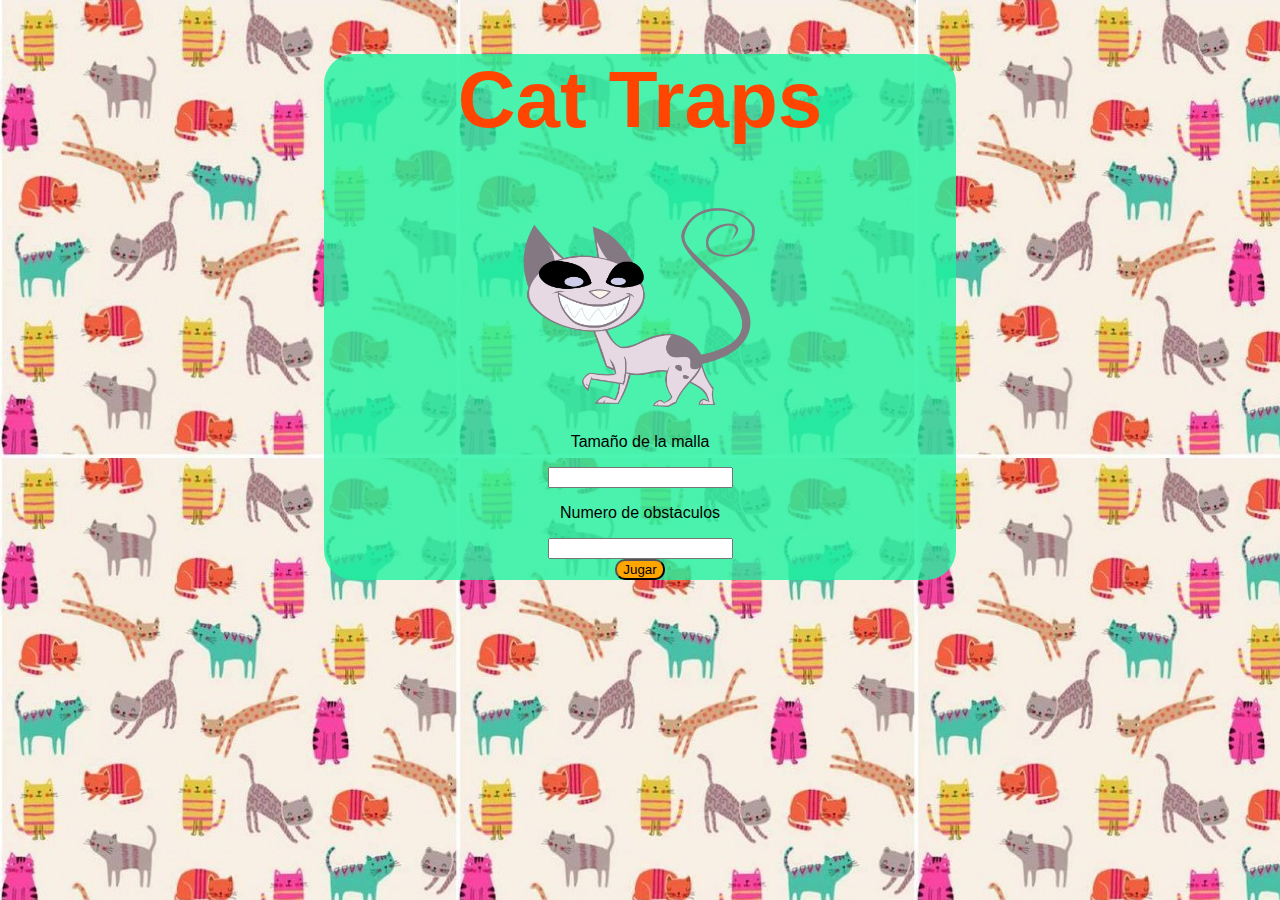
<file: index.html>
<!DOCTYPE html>
<html lang="en">
<head>
    <meta charset="UTF-8">
    <meta name="viewport" content="width=device-width, initial-scale=1.0">
    <meta http-equiv="X-UA-Compatible" content="ie=edge">
    <script src="jquery-3.1.1.min.js"></script>
    <link rel="icon" type="image/png" href="Sr._Gato.png" />
    <title>Menu</title>
    <link rel="stylesheet" href="estilos.css">
    <!--<script src="jquery.js"></script>-->
</head>
<body>
    <script type="text/javascript">
 
 function abrirHijo() {
 window.open("juego.html"); 
 }
 
 </script>
     <div class="menu">
        <h1>Cat Traps</h1>
        <img src="Sr._Gato1.png" alt="Senor gato" width="40%">
        
        <form method="POST">
            <p>Tamaño de la malla</p>
            <input type="number" id="tamM">
            <p>Numero de obstaculos</p>
            <input type="number" id="obst"><br>
            <input type="submit" value="Jugar" class="boton2">
        </form>
        <!--<button onclick="abrirHijo();" class="boton2">Jugar</button>-->
            
    </div>
  
</body>
</html>
</file>
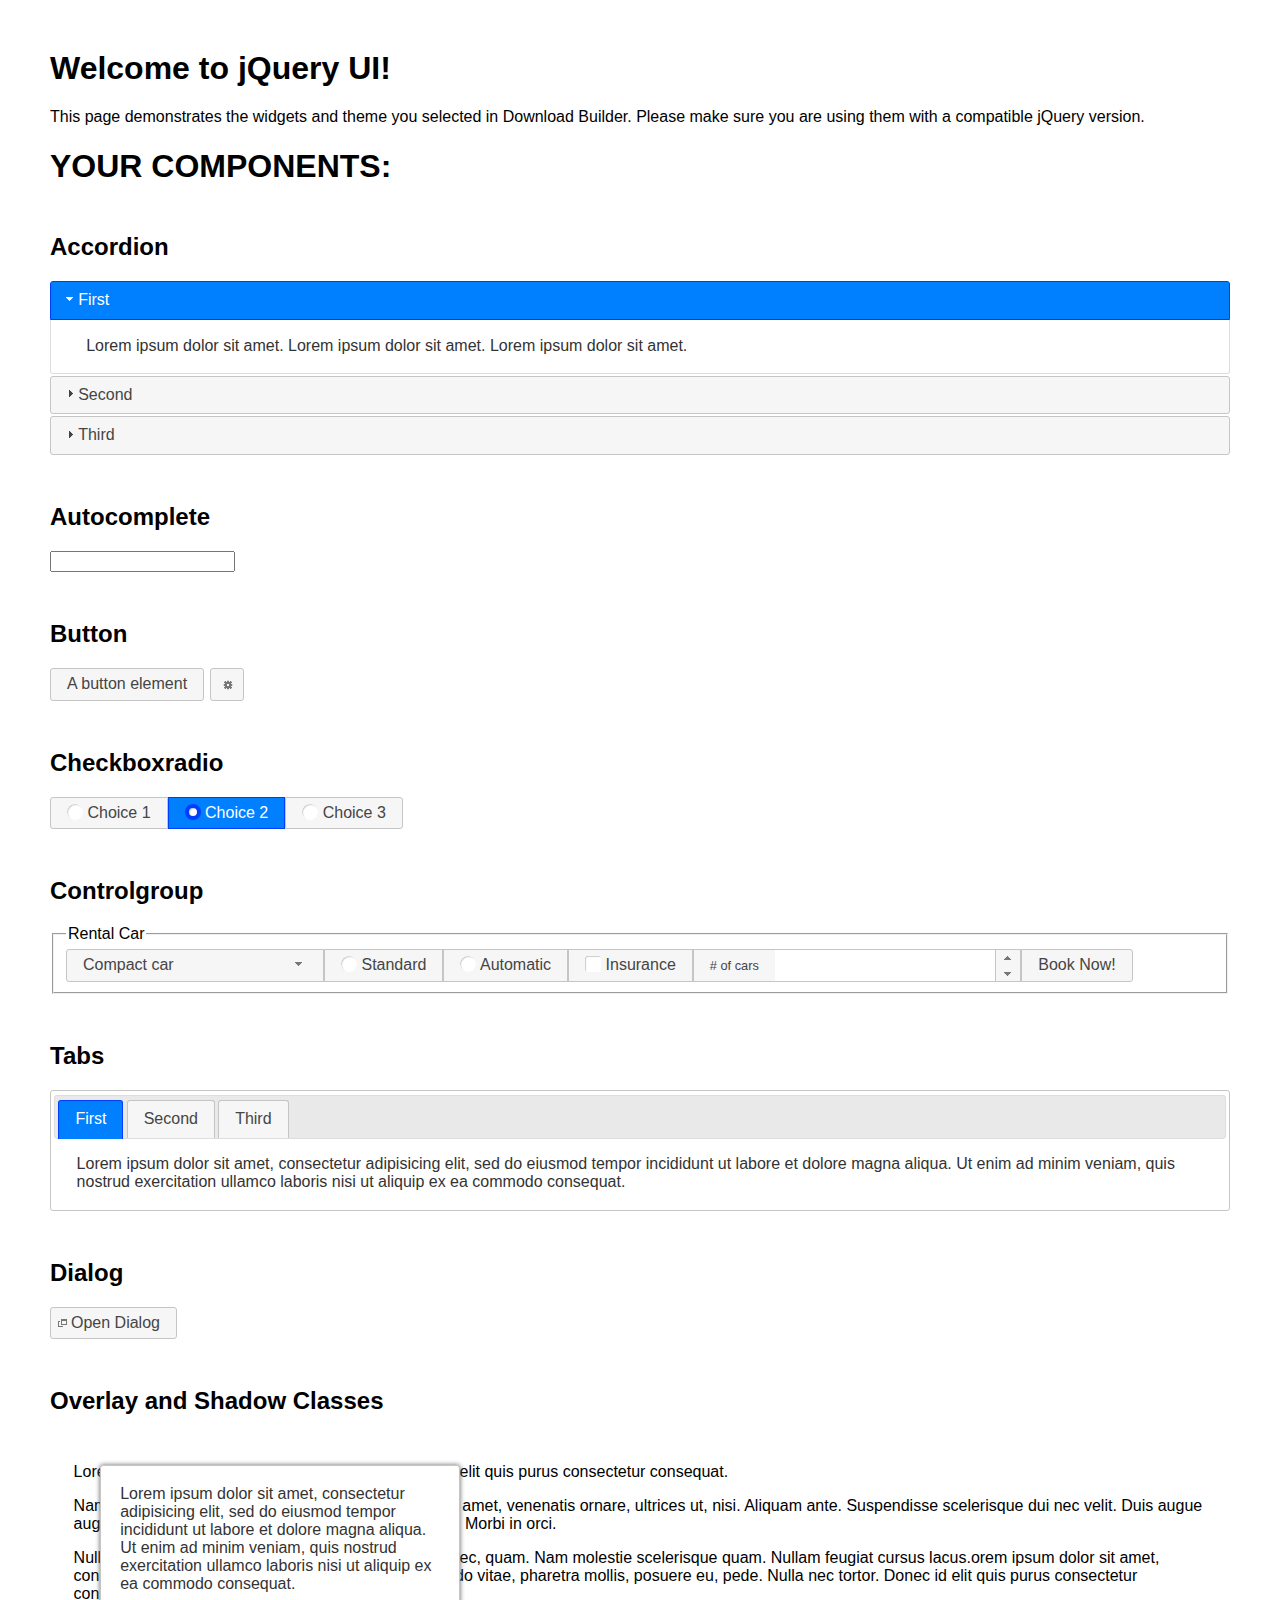
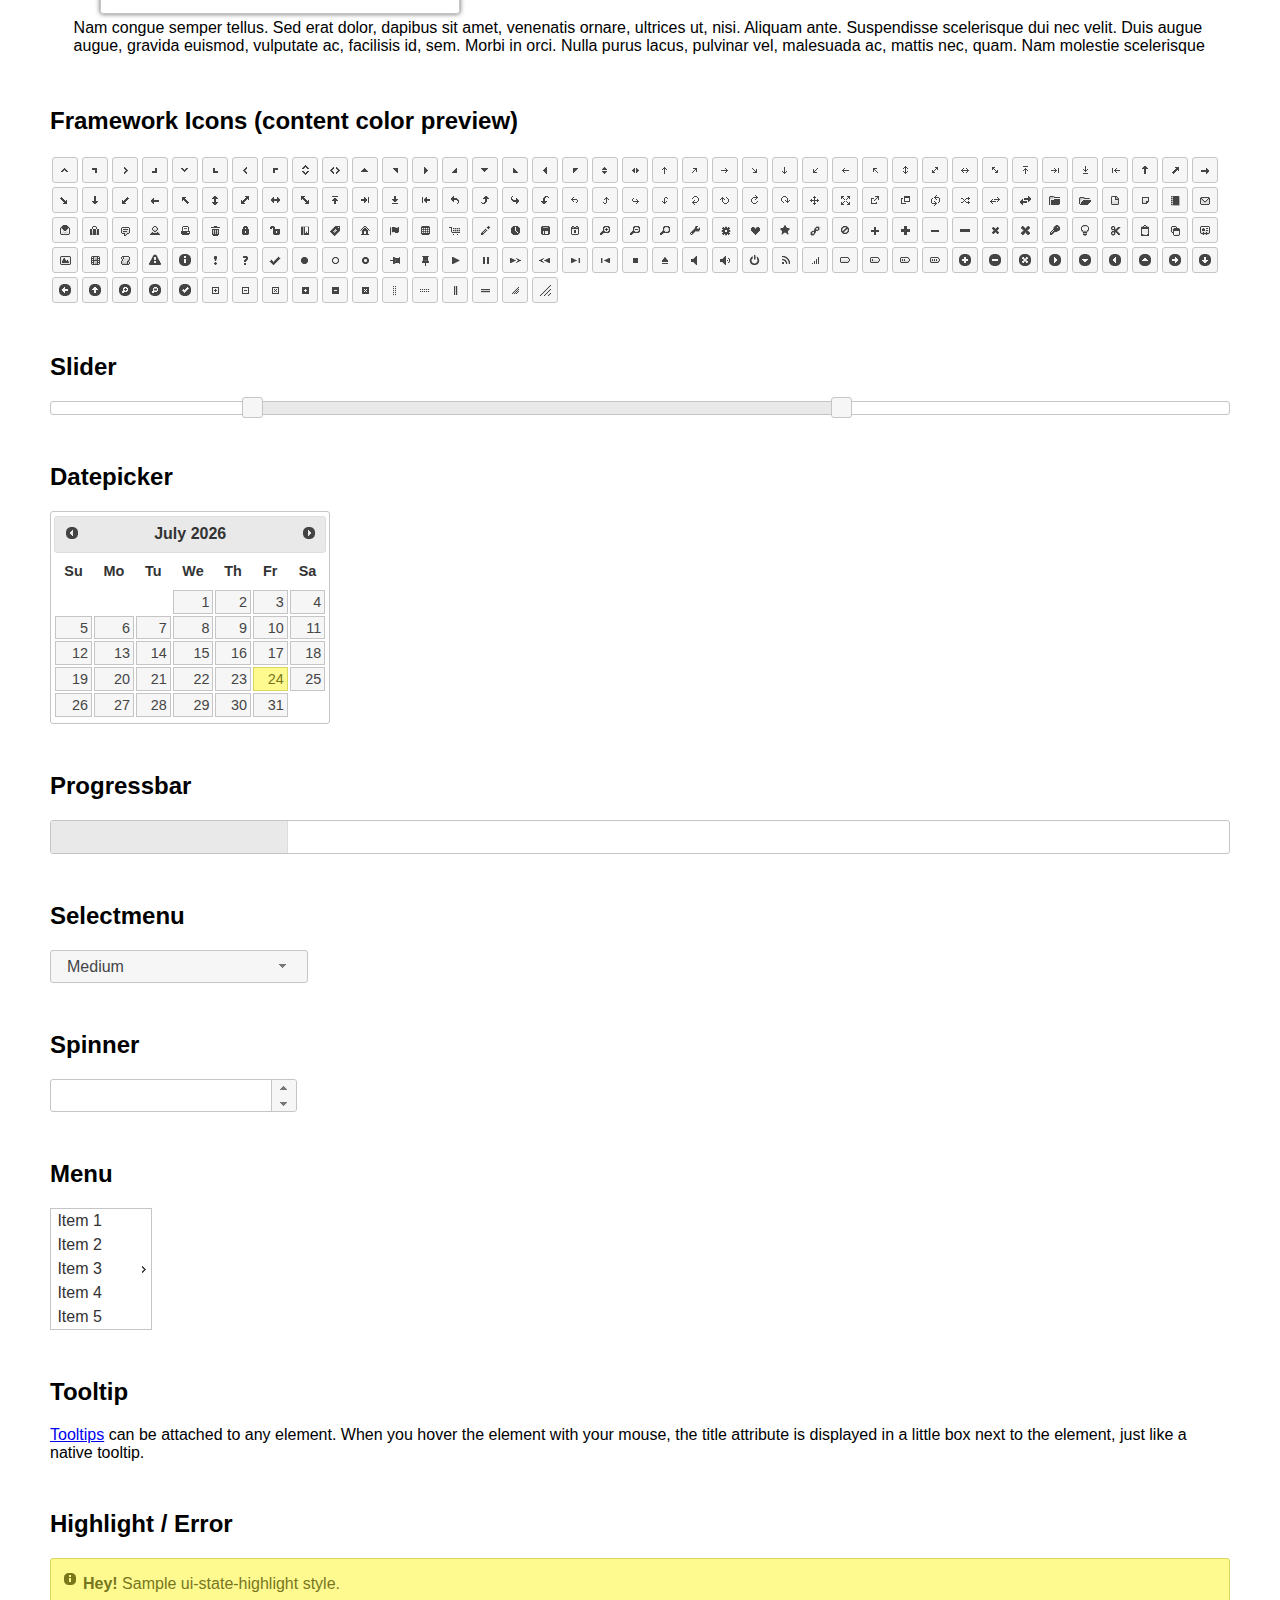
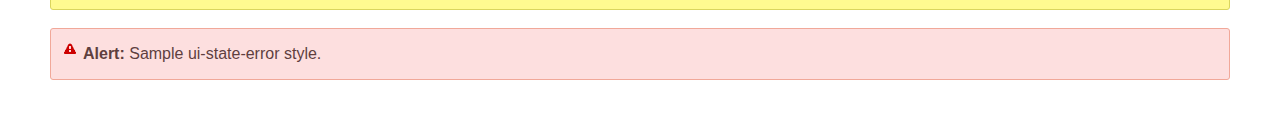
<file: jquery-ui/index.html>
<!doctype html>
<html lang="us">
<head>
	<meta charset="utf-8">
	<title>jQuery UI Example Page</title>
	<link href="jquery-ui.css" rel="stylesheet">
	<style>
	body{
		font-family: "Trebuchet MS", sans-serif;
		margin: 50px;
	}
	.demoHeaders {
		margin-top: 2em;
	}
	#dialog-link {
		padding: .4em 1em .4em 20px;
		text-decoration: none;
		position: relative;
	}
	#dialog-link span.ui-icon {
		margin: 0 5px 0 0;
		position: absolute;
		left: .2em;
		top: 50%;
		margin-top: -8px;
	}
	#icons {
		margin: 0;
		padding: 0;
	}
	#icons li {
		margin: 2px;
		position: relative;
		padding: 4px 0;
		cursor: pointer;
		float: left;
		list-style: none;
	}
	#icons span.ui-icon {
		float: left;
		margin: 0 4px;
	}
	.fakewindowcontain .ui-widget-overlay {
		position: absolute;
	}
	select {
		width: 200px;
	}
	</style>
</head>
<body>

<h1>Welcome to jQuery UI!</h1>

<div class="ui-widget">
	<p>This page demonstrates the widgets and theme you selected in Download Builder. Please make sure you are using them with a compatible jQuery version.</p>
</div>

<h1>YOUR COMPONENTS:</h1>


<!-- Accordion -->
<h2 class="demoHeaders">Accordion</h2>
<div id="accordion">
	<h3>First</h3>
	<div>Lorem ipsum dolor sit amet. Lorem ipsum dolor sit amet. Lorem ipsum dolor sit amet.</div>
	<h3>Second</h3>
	<div>Phasellus mattis tincidunt nibh.</div>
	<h3>Third</h3>
	<div>Nam dui erat, auctor a, dignissim quis.</div>
</div>



<!-- Autocomplete -->
<h2 class="demoHeaders">Autocomplete</h2>
<div>
	<input id="autocomplete" title="type &quot;a&quot;">
</div>



<!-- Button -->
<h2 class="demoHeaders">Button</h2>
<button id="button">A button element</button>
<button id="button-icon">An icon-only button</button>



<!-- Checkboxradio -->
<h2 class="demoHeaders">Checkboxradio</h2>
<form style="margin-top: 1em;">
	<div id="radioset">
		<input type="radio" id="radio1" name="radio"><label for="radio1">Choice 1</label>
		<input type="radio" id="radio2" name="radio" checked="checked"><label for="radio2">Choice 2</label>
		<input type="radio" id="radio3" name="radio"><label for="radio3">Choice 3</label>
	</div>
</form>



<!-- Controlgroup -->
<h2 class="demoHeaders">Controlgroup</h2>
<fieldset>
	<legend>Rental Car</legend>
	<div id="controlgroup">
		<select id="car-type">
			<option>Compact car</option>
			<option>Midsize car</option>
			<option>Full size car</option>
			<option>SUV</option>
			<option>Luxury</option>
			<option>Truck</option>
			<option>Van</option>
		</select>
		<label for="transmission-standard">Standard</label>
		<input type="radio" name="transmission" id="transmission-standard">
		<label for="transmission-automatic">Automatic</label>
		<input type="radio" name="transmission" id="transmission-automatic">
		<label for="insurance">Insurance</label>
		<input type="checkbox" name="insurance" id="insurance">
		<label for="horizontal-spinner" class="ui-controlgroup-label"># of cars</label>
		<input id="horizontal-spinner" class="ui-spinner-input">
		<button>Book Now!</button>
	</div>
</fieldset>



<!-- Tabs -->
<h2 class="demoHeaders">Tabs</h2>
<div id="tabs">
	<ul>
		<li><a href="#tabs-1">First</a></li>
		<li><a href="#tabs-2">Second</a></li>
		<li><a href="#tabs-3">Third</a></li>
	</ul>
	<div id="tabs-1">Lorem ipsum dolor sit amet, consectetur adipisicing elit, sed do eiusmod tempor incididunt ut labore et dolore magna aliqua. Ut enim ad minim veniam, quis nostrud exercitation ullamco laboris nisi ut aliquip ex ea commodo consequat.</div>
	<div id="tabs-2">Phasellus mattis tincidunt nibh. Cras orci urna, blandit id, pretium vel, aliquet ornare, felis. Maecenas scelerisque sem non nisl. Fusce sed lorem in enim dictum bibendum.</div>
	<div id="tabs-3">Nam dui erat, auctor a, dignissim quis, sollicitudin eu, felis. Pellentesque nisi urna, interdum eget, sagittis et, consequat vestibulum, lacus. Mauris porttitor ullamcorper augue.</div>
</div>



<h2 class="demoHeaders">Dialog</h2>
<p>
	<button id="dialog-link" class="ui-button ui-corner-all ui-widget">
		<span class="ui-icon ui-icon-newwin"></span>Open Dialog
	</button>
</p>

<h2 class="demoHeaders">Overlay and Shadow Classes</h2>
<div style="position: relative; width: 96%; height: 200px; padding:1% 2%; overflow:hidden;" class="fakewindowcontain">
	<p>Lorem ipsum dolor sit amet,  Nulla nec tortor. Donec id elit quis purus consectetur consequat. </p><p>Nam congue semper tellus. Sed erat dolor, dapibus sit amet, venenatis ornare, ultrices ut, nisi. Aliquam ante. Suspendisse scelerisque dui nec velit. Duis augue augue, gravida euismod, vulputate ac, facilisis id, sem. Morbi in orci. </p><p>Nulla purus lacus, pulvinar vel, malesuada ac, mattis nec, quam. Nam molestie scelerisque quam. Nullam feugiat cursus lacus.orem ipsum dolor sit amet, consectetur adipiscing elit. Donec libero risus, commodo vitae, pharetra mollis, posuere eu, pede. Nulla nec tortor. Donec id elit quis purus consectetur consequat. </p><p>Nam congue semper tellus. Sed erat dolor, dapibus sit amet, venenatis ornare, ultrices ut, nisi. Aliquam ante. Suspendisse scelerisque dui nec velit. Duis augue augue, gravida euismod, vulputate ac, facilisis id, sem. Morbi in orci. Nulla purus lacus, pulvinar vel, malesuada ac, mattis nec, quam. Nam molestie scelerisque quam. </p><p>Nullam feugiat cursus lacus.orem ipsum dolor sit amet, consectetur adipiscing elit. Donec libero risus, commodo vitae, pharetra mollis, posuere eu, pede. Nulla nec tortor. Donec id elit quis purus consectetur consequat. Nam congue semper tellus. Sed erat dolor, dapibus sit amet, venenatis ornare, ultrices ut, nisi. Aliquam ante. </p><p>Suspendisse scelerisque dui nec velit. Duis augue augue, gravida euismod, vulputate ac, facilisis id, sem. Morbi in orci. Nulla purus lacus, pulvinar vel, malesuada ac, mattis nec, quam. Nam molestie scelerisque quam. Nullam feugiat cursus lacus.orem ipsum dolor sit amet, consectetur adipiscing elit. Donec libero risus, commodo vitae, pharetra mollis, posuere eu, pede. Nulla nec tortor. Donec id elit quis purus consectetur consequat. Nam congue semper tellus. Sed erat dolor, dapibus sit amet, venenatis ornare, ultrices ut, nisi. </p>

	<!-- ui-dialog -->
	<div class="ui-widget-overlay ui-front"></div>
	<div style="position: absolute; width: 320px; left: 50px; top: 30px; padding: 1.2em" class="ui-widget ui-front ui-widget-content ui-corner-all ui-widget-shadow">
		Lorem ipsum dolor sit amet, consectetur adipisicing elit, sed do eiusmod tempor incididunt ut labore et dolore magna aliqua. Ut enim ad minim veniam, quis nostrud exercitation ullamco laboris nisi ut aliquip ex ea commodo consequat.
	</div>

</div>

<!-- ui-dialog -->
<div id="dialog" title="Dialog Title">
	<p>Lorem ipsum dolor sit amet, consectetur adipisicing elit, sed do eiusmod tempor incididunt ut labore et dolore magna aliqua. Ut enim ad minim veniam, quis nostrud exercitation ullamco laboris nisi ut aliquip ex ea commodo consequat.</p>
</div>



<h2 class="demoHeaders">Framework Icons (content color preview)</h2>
<ul id="icons" class="ui-widget ui-helper-clearfix">
	<li class="ui-state-default ui-corner-all" title=".ui-icon-caret-1-n"><span class="ui-icon ui-icon-caret-1-n"></span></li>
	<li class="ui-state-default ui-corner-all" title=".ui-icon-caret-1-ne"><span class="ui-icon ui-icon-caret-1-ne"></span></li>
	<li class="ui-state-default ui-corner-all" title=".ui-icon-caret-1-e"><span class="ui-icon ui-icon-caret-1-e"></span></li>
	<li class="ui-state-default ui-corner-all" title=".ui-icon-caret-1-se"><span class="ui-icon ui-icon-caret-1-se"></span></li>
	<li class="ui-state-default ui-corner-all" title=".ui-icon-caret-1-s"><span class="ui-icon ui-icon-caret-1-s"></span></li>
	<li class="ui-state-default ui-corner-all" title=".ui-icon-caret-1-sw"><span class="ui-icon ui-icon-caret-1-sw"></span></li>
	<li class="ui-state-default ui-corner-all" title=".ui-icon-caret-1-w"><span class="ui-icon ui-icon-caret-1-w"></span></li>
	<li class="ui-state-default ui-corner-all" title=".ui-icon-caret-1-nw"><span class="ui-icon ui-icon-caret-1-nw"></span></li>
	<li class="ui-state-default ui-corner-all" title=".ui-icon-caret-2-n-s"><span class="ui-icon ui-icon-caret-2-n-s"></span></li>
	<li class="ui-state-default ui-corner-all" title=".ui-icon-caret-2-e-w"><span class="ui-icon ui-icon-caret-2-e-w"></span></li>
	<li class="ui-state-default ui-corner-all" title=".ui-icon-triangle-1-n"><span class="ui-icon ui-icon-triangle-1-n"></span></li>
	<li class="ui-state-default ui-corner-all" title=".ui-icon-triangle-1-ne"><span class="ui-icon ui-icon-triangle-1-ne"></span></li>
	<li class="ui-state-default ui-corner-all" title=".ui-icon-triangle-1-e"><span class="ui-icon ui-icon-triangle-1-e"></span></li>
	<li class="ui-state-default ui-corner-all" title=".ui-icon-triangle-1-se"><span class="ui-icon ui-icon-triangle-1-se"></span></li>
	<li class="ui-state-default ui-corner-all" title=".ui-icon-triangle-1-s"><span class="ui-icon ui-icon-triangle-1-s"></span></li>
	<li class="ui-state-default ui-corner-all" title=".ui-icon-triangle-1-sw"><span class="ui-icon ui-icon-triangle-1-sw"></span></li>
	<li class="ui-state-default ui-corner-all" title=".ui-icon-triangle-1-w"><span class="ui-icon ui-icon-triangle-1-w"></span></li>
	<li class="ui-state-default ui-corner-all" title=".ui-icon-triangle-1-nw"><span class="ui-icon ui-icon-triangle-1-nw"></span></li>
	<li class="ui-state-default ui-corner-all" title=".ui-icon-triangle-2-n-s"><span class="ui-icon ui-icon-triangle-2-n-s"></span></li>
	<li class="ui-state-default ui-corner-all" title=".ui-icon-triangle-2-e-w"><span class="ui-icon ui-icon-triangle-2-e-w"></span></li>
	<li class="ui-state-default ui-corner-all" title=".ui-icon-arrow-1-n"><span class="ui-icon ui-icon-arrow-1-n"></span></li>
	<li class="ui-state-default ui-corner-all" title=".ui-icon-arrow-1-ne"><span class="ui-icon ui-icon-arrow-1-ne"></span></li>
	<li class="ui-state-default ui-corner-all" title=".ui-icon-arrow-1-e"><span class="ui-icon ui-icon-arrow-1-e"></span></li>
	<li class="ui-state-default ui-corner-all" title=".ui-icon-arrow-1-se"><span class="ui-icon ui-icon-arrow-1-se"></span></li>
	<li class="ui-state-default ui-corner-all" title=".ui-icon-arrow-1-s"><span class="ui-icon ui-icon-arrow-1-s"></span></li>
	<li class="ui-state-default ui-corner-all" title=".ui-icon-arrow-1-sw"><span class="ui-icon ui-icon-arrow-1-sw"></span></li>
	<li class="ui-state-default ui-corner-all" title=".ui-icon-arrow-1-w"><span class="ui-icon ui-icon-arrow-1-w"></span></li>
	<li class="ui-state-default ui-corner-all" title=".ui-icon-arrow-1-nw"><span class="ui-icon ui-icon-arrow-1-nw"></span></li>
	<li class="ui-state-default ui-corner-all" title=".ui-icon-arrow-2-n-s"><span class="ui-icon ui-icon-arrow-2-n-s"></span></li>
	<li class="ui-state-default ui-corner-all" title=".ui-icon-arrow-2-ne-sw"><span class="ui-icon ui-icon-arrow-2-ne-sw"></span></li>
	<li class="ui-state-default ui-corner-all" title=".ui-icon-arrow-2-e-w"><span class="ui-icon ui-icon-arrow-2-e-w"></span></li>
	<li class="ui-state-default ui-corner-all" title=".ui-icon-arrow-2-se-nw"><span class="ui-icon ui-icon-arrow-2-se-nw"></span></li>
	<li class="ui-state-default ui-corner-all" title=".ui-icon-arrowstop-1-n"><span class="ui-icon ui-icon-arrowstop-1-n"></span></li>
	<li class="ui-state-default ui-corner-all" title=".ui-icon-arrowstop-1-e"><span class="ui-icon ui-icon-arrowstop-1-e"></span></li>
	<li class="ui-state-default ui-corner-all" title=".ui-icon-arrowstop-1-s"><span class="ui-icon ui-icon-arrowstop-1-s"></span></li>
	<li class="ui-state-default ui-corner-all" title=".ui-icon-arrowstop-1-w"><span class="ui-icon ui-icon-arrowstop-1-w"></span></li>
	<li class="ui-state-default ui-corner-all" title=".ui-icon-arrowthick-1-n"><span class="ui-icon ui-icon-arrowthick-1-n"></span></li>
	<li class="ui-state-default ui-corner-all" title=".ui-icon-arrowthick-1-ne"><span class="ui-icon ui-icon-arrowthick-1-ne"></span></li>
	<li class="ui-state-default ui-corner-all" title=".ui-icon-arrowthick-1-e"><span class="ui-icon ui-icon-arrowthick-1-e"></span></li>
	<li class="ui-state-default ui-corner-all" title=".ui-icon-arrowthick-1-se"><span class="ui-icon ui-icon-arrowthick-1-se"></span></li>
	<li class="ui-state-default ui-corner-all" title=".ui-icon-arrowthick-1-s"><span class="ui-icon ui-icon-arrowthick-1-s"></span></li>
	<li class="ui-state-default ui-corner-all" title=".ui-icon-arrowthick-1-sw"><span class="ui-icon ui-icon-arrowthick-1-sw"></span></li>
	<li class="ui-state-default ui-corner-all" title=".ui-icon-arrowthick-1-w"><span class="ui-icon ui-icon-arrowthick-1-w"></span></li>
	<li class="ui-state-default ui-corner-all" title=".ui-icon-arrowthick-1-nw"><span class="ui-icon ui-icon-arrowthick-1-nw"></span></li>
	<li class="ui-state-default ui-corner-all" title=".ui-icon-arrowthick-2-n-s"><span class="ui-icon ui-icon-arrowthick-2-n-s"></span></li>
	<li class="ui-state-default ui-corner-all" title=".ui-icon-arrowthick-2-ne-sw"><span class="ui-icon ui-icon-arrowthick-2-ne-sw"></span></li>
	<li class="ui-state-default ui-corner-all" title=".ui-icon-arrowthick-2-e-w"><span class="ui-icon ui-icon-arrowthick-2-e-w"></span></li>
	<li class="ui-state-default ui-corner-all" title=".ui-icon-arrowthick-2-se-nw"><span class="ui-icon ui-icon-arrowthick-2-se-nw"></span></li>
	<li class="ui-state-default ui-corner-all" title=".ui-icon-arrowthickstop-1-n"><span class="ui-icon ui-icon-arrowthickstop-1-n"></span></li>
	<li class="ui-state-default ui-corner-all" title=".ui-icon-arrowthickstop-1-e"><span class="ui-icon ui-icon-arrowthickstop-1-e"></span></li>
	<li class="ui-state-default ui-corner-all" title=".ui-icon-arrowthickstop-1-s"><span class="ui-icon ui-icon-arrowthickstop-1-s"></span></li>
	<li class="ui-state-default ui-corner-all" title=".ui-icon-arrowthickstop-1-w"><span class="ui-icon ui-icon-arrowthickstop-1-w"></span></li>
	<li class="ui-state-default ui-corner-all" title=".ui-icon-arrowreturnthick-1-w"><span class="ui-icon ui-icon-arrowreturnthick-1-w"></span></li>
	<li class="ui-state-default ui-corner-all" title=".ui-icon-arrowreturnthick-1-n"><span class="ui-icon ui-icon-arrowreturnthick-1-n"></span></li>
	<li class="ui-state-default ui-corner-all" title=".ui-icon-arrowreturnthick-1-e"><span class="ui-icon ui-icon-arrowreturnthick-1-e"></span></li>
	<li class="ui-state-default ui-corner-all" title=".ui-icon-arrowreturnthick-1-s"><span class="ui-icon ui-icon-arrowreturnthick-1-s"></span></li>
	<li class="ui-state-default ui-corner-all" title=".ui-icon-arrowreturn-1-w"><span class="ui-icon ui-icon-arrowreturn-1-w"></span></li>
	<li class="ui-state-default ui-corner-all" title=".ui-icon-arrowreturn-1-n"><span class="ui-icon ui-icon-arrowreturn-1-n"></span></li>
	<li class="ui-state-default ui-corner-all" title=".ui-icon-arrowreturn-1-e"><span class="ui-icon ui-icon-arrowreturn-1-e"></span></li>
	<li class="ui-state-default ui-corner-all" title=".ui-icon-arrowreturn-1-s"><span class="ui-icon ui-icon-arrowreturn-1-s"></span></li>
	<li class="ui-state-default ui-corner-all" title=".ui-icon-arrowrefresh-1-w"><span class="ui-icon ui-icon-arrowrefresh-1-w"></span></li>
	<li class="ui-state-default ui-corner-all" title=".ui-icon-arrowrefresh-1-n"><span class="ui-icon ui-icon-arrowrefresh-1-n"></span></li>
	<li class="ui-state-default ui-corner-all" title=".ui-icon-arrowrefresh-1-e"><span class="ui-icon ui-icon-arrowrefresh-1-e"></span></li>
	<li class="ui-state-default ui-corner-all" title=".ui-icon-arrowrefresh-1-s"><span class="ui-icon ui-icon-arrowrefresh-1-s"></span></li>
	<li class="ui-state-default ui-corner-all" title=".ui-icon-arrow-4"><span class="ui-icon ui-icon-arrow-4"></span></li>
	<li class="ui-state-default ui-corner-all" title=".ui-icon-arrow-4-diag"><span class="ui-icon ui-icon-arrow-4-diag"></span></li>
	<li class="ui-state-default ui-corner-all" title=".ui-icon-extlink"><span class="ui-icon ui-icon-extlink"></span></li>
	<li class="ui-state-default ui-corner-all" title=".ui-icon-newwin"><span class="ui-icon ui-icon-newwin"></span></li>
	<li class="ui-state-default ui-corner-all" title=".ui-icon-refresh"><span class="ui-icon ui-icon-refresh"></span></li>
	<li class="ui-state-default ui-corner-all" title=".ui-icon-shuffle"><span class="ui-icon ui-icon-shuffle"></span></li>
	<li class="ui-state-default ui-corner-all" title=".ui-icon-transfer-e-w"><span class="ui-icon ui-icon-transfer-e-w"></span></li>
	<li class="ui-state-default ui-corner-all" title=".ui-icon-transferthick-e-w"><span class="ui-icon ui-icon-transferthick-e-w"></span></li>
	<li class="ui-state-default ui-corner-all" title=".ui-icon-folder-collapsed"><span class="ui-icon ui-icon-folder-collapsed"></span></li>
	<li class="ui-state-default ui-corner-all" title=".ui-icon-folder-open"><span class="ui-icon ui-icon-folder-open"></span></li>
	<li class="ui-state-default ui-corner-all" title=".ui-icon-document"><span class="ui-icon ui-icon-document"></span></li>
	<li class="ui-state-default ui-corner-all" title=".ui-icon-document-b"><span class="ui-icon ui-icon-document-b"></span></li>
	<li class="ui-state-default ui-corner-all" title=".ui-icon-note"><span class="ui-icon ui-icon-note"></span></li>
	<li class="ui-state-default ui-corner-all" title=".ui-icon-mail-closed"><span class="ui-icon ui-icon-mail-closed"></span></li>
	<li class="ui-state-default ui-corner-all" title=".ui-icon-mail-open"><span class="ui-icon ui-icon-mail-open"></span></li>
	<li class="ui-state-default ui-corner-all" title=".ui-icon-suitcase"><span class="ui-icon ui-icon-suitcase"></span></li>
	<li class="ui-state-default ui-corner-all" title=".ui-icon-comment"><span class="ui-icon ui-icon-comment"></span></li>
	<li class="ui-state-default ui-corner-all" title=".ui-icon-person"><span class="ui-icon ui-icon-person"></span></li>
	<li class="ui-state-default ui-corner-all" title=".ui-icon-print"><span class="ui-icon ui-icon-print"></span></li>
	<li class="ui-state-default ui-corner-all" title=".ui-icon-trash"><span class="ui-icon ui-icon-trash"></span></li>
	<li class="ui-state-default ui-corner-all" title=".ui-icon-locked"><span class="ui-icon ui-icon-locked"></span></li>
	<li class="ui-state-default ui-corner-all" title=".ui-icon-unlocked"><span class="ui-icon ui-icon-unlocked"></span></li>
	<li class="ui-state-default ui-corner-all" title=".ui-icon-bookmark"><span class="ui-icon ui-icon-bookmark"></span></li>
	<li class="ui-state-default ui-corner-all" title=".ui-icon-tag"><span class="ui-icon ui-icon-tag"></span></li>
	<li class="ui-state-default ui-corner-all" title=".ui-icon-home"><span class="ui-icon ui-icon-home"></span></li>
	<li class="ui-state-default ui-corner-all" title=".ui-icon-flag"><span class="ui-icon ui-icon-flag"></span></li>
	<li class="ui-state-default ui-corner-all" title=".ui-icon-calculator"><span class="ui-icon ui-icon-calculator"></span></li>
	<li class="ui-state-default ui-corner-all" title=".ui-icon-cart"><span class="ui-icon ui-icon-cart"></span></li>
	<li class="ui-state-default ui-corner-all" title=".ui-icon-pencil"><span class="ui-icon ui-icon-pencil"></span></li>
	<li class="ui-state-default ui-corner-all" title=".ui-icon-clock"><span class="ui-icon ui-icon-clock"></span></li>
	<li class="ui-state-default ui-corner-all" title=".ui-icon-disk"><span class="ui-icon ui-icon-disk"></span></li>
	<li class="ui-state-default ui-corner-all" title=".ui-icon-calendar"><span class="ui-icon ui-icon-calendar"></span></li>
	<li class="ui-state-default ui-corner-all" title=".ui-icon-zoomin"><span class="ui-icon ui-icon-zoomin"></span></li>
	<li class="ui-state-default ui-corner-all" title=".ui-icon-zoomout"><span class="ui-icon ui-icon-zoomout"></span></li>
	<li class="ui-state-default ui-corner-all" title=".ui-icon-search"><span class="ui-icon ui-icon-search"></span></li>
	<li class="ui-state-default ui-corner-all" title=".ui-icon-wrench"><span class="ui-icon ui-icon-wrench"></span></li>
	<li class="ui-state-default ui-corner-all" title=".ui-icon-gear"><span class="ui-icon ui-icon-gear"></span></li>
	<li class="ui-state-default ui-corner-all" title=".ui-icon-heart"><span class="ui-icon ui-icon-heart"></span></li>
	<li class="ui-state-default ui-corner-all" title=".ui-icon-star"><span class="ui-icon ui-icon-star"></span></li>
	<li class="ui-state-default ui-corner-all" title=".ui-icon-link"><span class="ui-icon ui-icon-link"></span></li>
	<li class="ui-state-default ui-corner-all" title=".ui-icon-cancel"><span class="ui-icon ui-icon-cancel"></span></li>
	<li class="ui-state-default ui-corner-all" title=".ui-icon-plus"><span class="ui-icon ui-icon-plus"></span></li>
	<li class="ui-state-default ui-corner-all" title=".ui-icon-plusthick"><span class="ui-icon ui-icon-plusthick"></span></li>
	<li class="ui-state-default ui-corner-all" title=".ui-icon-minus"><span class="ui-icon ui-icon-minus"></span></li>
	<li class="ui-state-default ui-corner-all" title=".ui-icon-minusthick"><span class="ui-icon ui-icon-minusthick"></span></li>
	<li class="ui-state-default ui-corner-all" title=".ui-icon-close"><span class="ui-icon ui-icon-close"></span></li>
	<li class="ui-state-default ui-corner-all" title=".ui-icon-closethick"><span class="ui-icon ui-icon-closethick"></span></li>
	<li class="ui-state-default ui-corner-all" title=".ui-icon-key"><span class="ui-icon ui-icon-key"></span></li>
	<li class="ui-state-default ui-corner-all" title=".ui-icon-lightbulb"><span class="ui-icon ui-icon-lightbulb"></span></li>
	<li class="ui-state-default ui-corner-all" title=".ui-icon-scissors"><span class="ui-icon ui-icon-scissors"></span></li>
	<li class="ui-state-default ui-corner-all" title=".ui-icon-clipboard"><span class="ui-icon ui-icon-clipboard"></span></li>
	<li class="ui-state-default ui-corner-all" title=".ui-icon-copy"><span class="ui-icon ui-icon-copy"></span></li>
	<li class="ui-state-default ui-corner-all" title=".ui-icon-contact"><span class="ui-icon ui-icon-contact"></span></li>
	<li class="ui-state-default ui-corner-all" title=".ui-icon-image"><span class="ui-icon ui-icon-image"></span></li>
	<li class="ui-state-default ui-corner-all" title=".ui-icon-video"><span class="ui-icon ui-icon-video"></span></li>
	<li class="ui-state-default ui-corner-all" title=".ui-icon-script"><span class="ui-icon ui-icon-script"></span></li>
	<li class="ui-state-default ui-corner-all" title=".ui-icon-alert"><span class="ui-icon ui-icon-alert"></span></li>
	<li class="ui-state-default ui-corner-all" title=".ui-icon-info"><span class="ui-icon ui-icon-info"></span></li>
	<li class="ui-state-default ui-corner-all" title=".ui-icon-notice"><span class="ui-icon ui-icon-notice"></span></li>
	<li class="ui-state-default ui-corner-all" title=".ui-icon-help"><span class="ui-icon ui-icon-help"></span></li>
	<li class="ui-state-default ui-corner-all" title=".ui-icon-check"><span class="ui-icon ui-icon-check"></span></li>
	<li class="ui-state-default ui-corner-all" title=".ui-icon-bullet"><span class="ui-icon ui-icon-bullet"></span></li>
	<li class="ui-state-default ui-corner-all" title=".ui-icon-radio-off"><span class="ui-icon ui-icon-radio-off"></span></li>
	<li class="ui-state-default ui-corner-all" title=".ui-icon-radio-on"><span class="ui-icon ui-icon-radio-on"></span></li>
	<li class="ui-state-default ui-corner-all" title=".ui-icon-pin-w"><span class="ui-icon ui-icon-pin-w"></span></li>
	<li class="ui-state-default ui-corner-all" title=".ui-icon-pin-s"><span class="ui-icon ui-icon-pin-s"></span></li>
	<li class="ui-state-default ui-corner-all" title=".ui-icon-play"><span class="ui-icon ui-icon-play"></span></li>
	<li class="ui-state-default ui-corner-all" title=".ui-icon-pause"><span class="ui-icon ui-icon-pause"></span></li>
	<li class="ui-state-default ui-corner-all" title=".ui-icon-seek-next"><span class="ui-icon ui-icon-seek-next"></span></li>
	<li class="ui-state-default ui-corner-all" title=".ui-icon-seek-prev"><span class="ui-icon ui-icon-seek-prev"></span></li>
	<li class="ui-state-default ui-corner-all" title=".ui-icon-seek-end"><span class="ui-icon ui-icon-seek-end"></span></li>
	<li class="ui-state-default ui-corner-all" title=".ui-icon-seek-first"><span class="ui-icon ui-icon-seek-first"></span></li>
	<li class="ui-state-default ui-corner-all" title=".ui-icon-stop"><span class="ui-icon ui-icon-stop"></span></li>
	<li class="ui-state-default ui-corner-all" title=".ui-icon-eject"><span class="ui-icon ui-icon-eject"></span></li>
	<li class="ui-state-default ui-corner-all" title=".ui-icon-volume-off"><span class="ui-icon ui-icon-volume-off"></span></li>
	<li class="ui-state-default ui-corner-all" title=".ui-icon-volume-on"><span class="ui-icon ui-icon-volume-on"></span></li>
	<li class="ui-state-default ui-corner-all" title=".ui-icon-power"><span class="ui-icon ui-icon-power"></span></li>
	<li class="ui-state-default ui-corner-all" title=".ui-icon-signal-diag"><span class="ui-icon ui-icon-signal-diag"></span></li>
	<li class="ui-state-default ui-corner-all" title=".ui-icon-signal"><span class="ui-icon ui-icon-signal"></span></li>
	<li class="ui-state-default ui-corner-all" title=".ui-icon-battery-0"><span class="ui-icon ui-icon-battery-0"></span></li>
	<li class="ui-state-default ui-corner-all" title=".ui-icon-battery-1"><span class="ui-icon ui-icon-battery-1"></span></li>
	<li class="ui-state-default ui-corner-all" title=".ui-icon-battery-2"><span class="ui-icon ui-icon-battery-2"></span></li>
	<li class="ui-state-default ui-corner-all" title=".ui-icon-battery-3"><span class="ui-icon ui-icon-battery-3"></span></li>
	<li class="ui-state-default ui-corner-all" title=".ui-icon-circle-plus"><span class="ui-icon ui-icon-circle-plus"></span></li>
	<li class="ui-state-default ui-corner-all" title=".ui-icon-circle-minus"><span class="ui-icon ui-icon-circle-minus"></span></li>
	<li class="ui-state-default ui-corner-all" title=".ui-icon-circle-close"><span class="ui-icon ui-icon-circle-close"></span></li>
	<li class="ui-state-default ui-corner-all" title=".ui-icon-circle-triangle-e"><span class="ui-icon ui-icon-circle-triangle-e"></span></li>
	<li class="ui-state-default ui-corner-all" title=".ui-icon-circle-triangle-s"><span class="ui-icon ui-icon-circle-triangle-s"></span></li>
	<li class="ui-state-default ui-corner-all" title=".ui-icon-circle-triangle-w"><span class="ui-icon ui-icon-circle-triangle-w"></span></li>
	<li class="ui-state-default ui-corner-all" title=".ui-icon-circle-triangle-n"><span class="ui-icon ui-icon-circle-triangle-n"></span></li>
	<li class="ui-state-default ui-corner-all" title=".ui-icon-circle-arrow-e"><span class="ui-icon ui-icon-circle-arrow-e"></span></li>
	<li class="ui-state-default ui-corner-all" title=".ui-icon-circle-arrow-s"><span class="ui-icon ui-icon-circle-arrow-s"></span></li>
	<li class="ui-state-default ui-corner-all" title=".ui-icon-circle-arrow-w"><span class="ui-icon ui-icon-circle-arrow-w"></span></li>
	<li class="ui-state-default ui-corner-all" title=".ui-icon-circle-arrow-n"><span class="ui-icon ui-icon-circle-arrow-n"></span></li>
	<li class="ui-state-default ui-corner-all" title=".ui-icon-circle-zoomin"><span class="ui-icon ui-icon-circle-zoomin"></span></li>
	<li class="ui-state-default ui-corner-all" title=".ui-icon-circle-zoomout"><span class="ui-icon ui-icon-circle-zoomout"></span></li>
	<li class="ui-state-default ui-corner-all" title=".ui-icon-circle-check"><span class="ui-icon ui-icon-circle-check"></span></li>
	<li class="ui-state-default ui-corner-all" title=".ui-icon-circlesmall-plus"><span class="ui-icon ui-icon-circlesmall-plus"></span></li>
	<li class="ui-state-default ui-corner-all" title=".ui-icon-circlesmall-minus"><span class="ui-icon ui-icon-circlesmall-minus"></span></li>
	<li class="ui-state-default ui-corner-all" title=".ui-icon-circlesmall-close"><span class="ui-icon ui-icon-circlesmall-close"></span></li>
	<li class="ui-state-default ui-corner-all" title=".ui-icon-squaresmall-plus"><span class="ui-icon ui-icon-squaresmall-plus"></span></li>
	<li class="ui-state-default ui-corner-all" title=".ui-icon-squaresmall-minus"><span class="ui-icon ui-icon-squaresmall-minus"></span></li>
	<li class="ui-state-default ui-corner-all" title=".ui-icon-squaresmall-close"><span class="ui-icon ui-icon-squaresmall-close"></span></li>
	<li class="ui-state-default ui-corner-all" title=".ui-icon-grip-dotted-vertical"><span class="ui-icon ui-icon-grip-dotted-vertical"></span></li>
	<li class="ui-state-default ui-corner-all" title=".ui-icon-grip-dotted-horizontal"><span class="ui-icon ui-icon-grip-dotted-horizontal"></span></li>
	<li class="ui-state-default ui-corner-all" title=".ui-icon-grip-solid-vertical"><span class="ui-icon ui-icon-grip-solid-vertical"></span></li>
	<li class="ui-state-default ui-corner-all" title=".ui-icon-grip-solid-horizontal"><span class="ui-icon ui-icon-grip-solid-horizontal"></span></li>
	<li class="ui-state-default ui-corner-all" title=".ui-icon-gripsmall-diagonal-se"><span class="ui-icon ui-icon-gripsmall-diagonal-se"></span></li>
	<li class="ui-state-default ui-corner-all" title=".ui-icon-grip-diagonal-se"><span class="ui-icon ui-icon-grip-diagonal-se"></span></li>
</ul>


<!-- Slider -->
<h2 class="demoHeaders">Slider</h2>
<div id="slider"></div>



<!-- Datepicker -->
<h2 class="demoHeaders">Datepicker</h2>
<div id="datepicker"></div>



<!-- Progressbar -->
<h2 class="demoHeaders">Progressbar</h2>
<div id="progressbar"></div>



<!-- Progressbar -->
<h2 class="demoHeaders">Selectmenu</h2>
<select id="selectmenu">
	<option>Slower</option>
	<option>Slow</option>
	<option selected="selected">Medium</option>
	<option>Fast</option>
	<option>Faster</option>
</select>



<!-- Spinner -->
<h2 class="demoHeaders">Spinner</h2>
<input id="spinner">



<!-- Menu -->
<h2 class="demoHeaders">Menu</h2>
<ul style="width:100px;" id="menu">
	<li><div>Item 1</div></li>
	<li><div>Item 2</div></li>
	<li><div>Item 3</div>
		<ul>
			<li><div>Item 3-1</div></li>
			<li><div>Item 3-2</div></li>
			<li><div>Item 3-3</div></li>
			<li><div>Item 3-4</div></li>
			<li><div>Item 3-5</div></li>
		</ul>
	</li>
	<li><div>Item 4</div></li>
	<li><div>Item 5</div></li>
</ul>



<!-- Tooltip -->
<h2 class="demoHeaders">Tooltip</h2>
<p id="tooltip">
	<a href="#" title="That&apos;s what this widget is">Tooltips</a> can be attached to any element. When you hover
the element with your mouse, the title attribute is displayed in a little box next to the element, just like a native tooltip.
</p>


<!-- Highlight / Error -->
<h2 class="demoHeaders">Highlight / Error</h2>
<div class="ui-widget">
	<div class="ui-state-highlight ui-corner-all" style="margin-top: 20px; padding: 0 .7em;">
		<p><span class="ui-icon ui-icon-info" style="float: left; margin-right: .3em;"></span>
		<strong>Hey!</strong> Sample ui-state-highlight style.</p>
	</div>
</div>
<br>
<div class="ui-widget">
	<div class="ui-state-error ui-corner-all" style="padding: 0 .7em;">
		<p><span class="ui-icon ui-icon-alert" style="float: left; margin-right: .3em;"></span>
		<strong>Alert:</strong> Sample ui-state-error style.</p>
	</div>
</div>

<script src="external/jquery/jquery.js"></script>
<script src="jquery-ui.js"></script>
<script>

$( "#accordion" ).accordion();



var availableTags = [
	"ActionScript",
	"AppleScript",
	"Asp",
	"BASIC",
	"C",
	"C++",
	"Clojure",
	"COBOL",
	"ColdFusion",
	"Erlang",
	"Fortran",
	"Groovy",
	"Haskell",
	"Java",
	"JavaScript",
	"Lisp",
	"Perl",
	"PHP",
	"Python",
	"Ruby",
	"Scala",
	"Scheme"
];
$( "#autocomplete" ).autocomplete({
	source: availableTags
});



$( "#button" ).button();
$( "#button-icon" ).button({
	icon: "ui-icon-gear",
	showLabel: false
});



$( "#radioset" ).buttonset();



$( "#controlgroup" ).controlgroup();



$( "#tabs" ).tabs();



$( "#dialog" ).dialog({
	autoOpen: false,
	width: 400,
	buttons: [
		{
			text: "Ok",
			click: function() {
				$( this ).dialog( "close" );
			}
		},
		{
			text: "Cancel",
			click: function() {
				$( this ).dialog( "close" );
			}
		}
	]
});

// Link to open the dialog
$( "#dialog-link" ).click(function( event ) {
	$( "#dialog" ).dialog( "open" );
	event.preventDefault();
});



$( "#datepicker" ).datepicker({
	inline: true
});



$( "#slider" ).slider({
	range: true,
	values: [ 17, 67 ]
});



$( "#progressbar" ).progressbar({
	value: 20
});



$( "#spinner" ).spinner();



$( "#menu" ).menu();



$( "#tooltip" ).tooltip();



$( "#selectmenu" ).selectmenu();


// Hover states on the static widgets
$( "#dialog-link, #icons li" ).hover(
	function() {
		$( this ).addClass( "ui-state-hover" );
	},
	function() {
		$( this ).removeClass( "ui-state-hover" );
	}
);
</script>
</body>
</html>
</file>
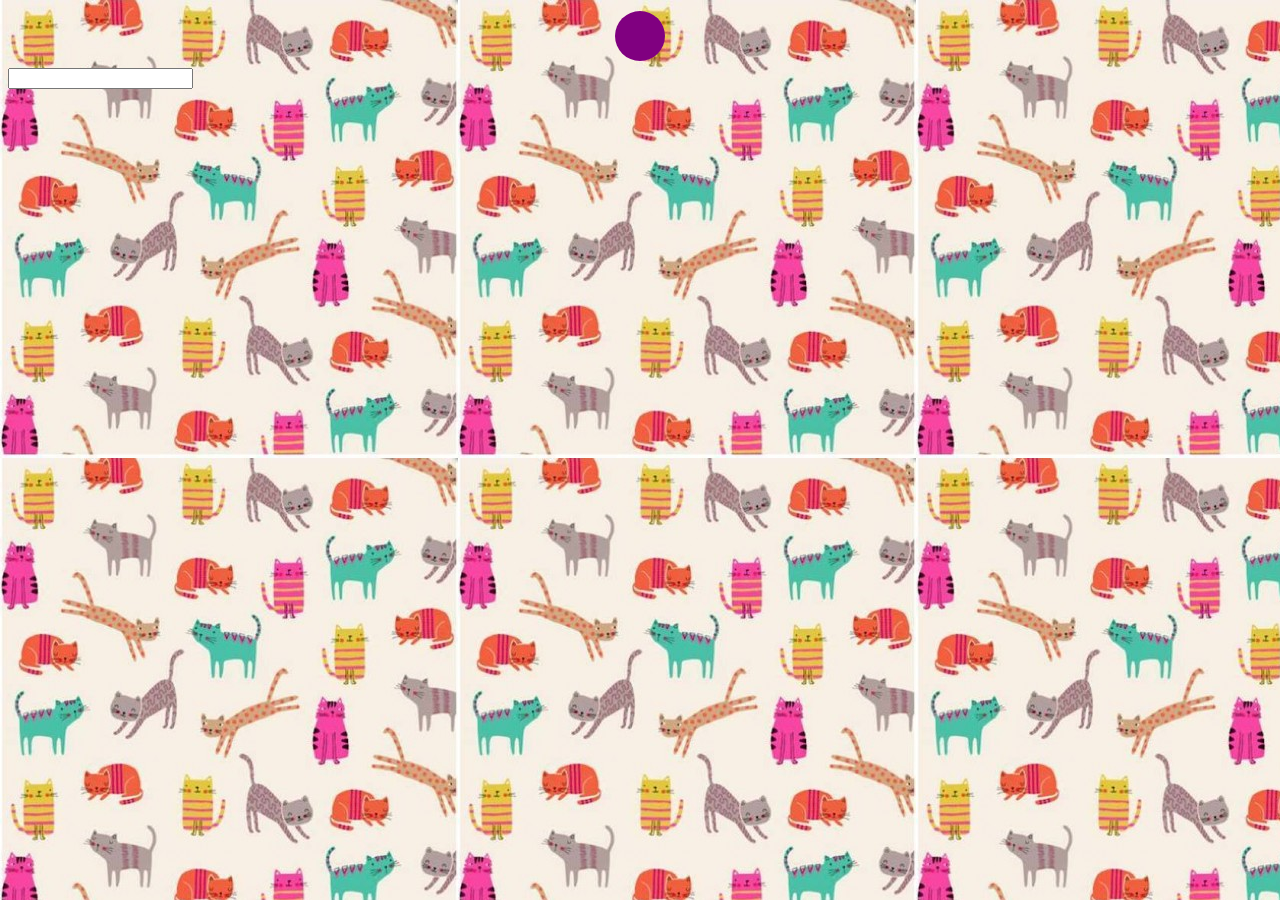
<file: juego.html>
<!DOCTYPE html>
<html lang="en">
<head>
    <meta charset="UTF-8">
    <meta name="viewport" content="width=device-width, initial-scale=1.0">
    <meta http-equiv="X-UA-Compatible" content="ie=edge">
    <script src="jquery-3.1.1.min.js"></script>
    <link rel="icon" type="image/png" href="Sr._Gato.png" />
    <title>Cat Traps</title>
    <link rel="stylesheet" href="estilos.css">
    <script src="jquery.js"></script>
    <!--<script src="jq.js"></script>-->
</head>
<body>
    <!--<canvas width="480" height="320"> </canvas>-->
    <!--<div class="encabezado"> <h1>Cat Traps</h1>  </div>-->

      <script>
        var el = window.opener.document.getElementById('obst').value;
     window.document.getElementById('num').value= el; 
 
      </script>

    <table id="tabla">
        
        <tr id="r0">
            <td id="0c0"><div class="circulo"></div></td>
        </tr>
    
    </table> 
    <input type="number" id="num">
    <audio preload>
        <source src="gato_maullido.mp3" type="audio/mp3">
        <source src="gato_maullido.ogg" type="audio/ogg">            
    </audio>
    <audio preload>
        <source src="mp3gato1.mp3" type="audio/mp3">
        <source src="mp3gato1.ogg" type="audio/ogg">            
    </audio>
    <div class="perdiste">
        <div class="contP">
            <h1>Perdiste</h1>
            <!--<button class="boton">Juego Nuevo</button>-->
        </div>
        
    </div>
   <!-- <script>
      $(function(){
        $('.circulo').click(function(){
            $(this).css('background-color','blue');
        
        })
      })
    </script>-->
</body>
</html>
</file>
<file: estilos.css>
*{
    /*background-image: url("tela-gatos.jpg");*/
    font-family: 'Franklin Gothic Medium', 'Arial Narrow', Arial, sans-serif;
}
body{
    background-image: url("tela-gatos.jpg");
}
#cont{
    text-align: center;
}
.circulo{
    background-color: purple;
    width: 50px;
    height: 50px;
    display: inline-block;
    /*margin:auto;*/
    border-radius:100px;
    /*position: relative*/
    overflow: hidden;
    text-align: center;
}
#theCat{
    /*position: absolute;*/
    z-index: 100;
    /*height:40px;
    width:40px;*/
    height:80%;
    width:80%;
    /*margin-top: 10px;*/
}
.encabezado {
    width: 100%;
    border: 0px;
    margin-top: 0px;
    background-color: purple;
    
}
h1 {
    text-align: center;
    color: orangered;
    font-size: 80px;
    /*color: lawngreen;*/
}
#tabla{
   
    /*display: none;*/
     margin: 0 auto;
    /*position: absolute;*/
    /*left: 50%;
    top: 50%;
    transform: translate(-50%, -50%);
    -webkit-transform: translate(-50%, -50%);*/
    /*background-color:#651923;*/
}
.perdiste{
    background-color: rgba(102, 204, 0, 0.9);
    text-align: center;
    z-index: 100;
    margin: 0 auto;
    width: 50%;
    height: 200px;
    border-radius: 30px;
    
    display: none;
    position: absolute;

    left: 50%;
    top: 50%;
    transform: translate(-50%, -50%);
    -webkit-transform: translate(-50%, -50%);
}
.boton{
    /*float: left;*/
    margin: 0 auto;
    border-radius: 10px;
    background-color: purple;
    color: white;
}
.contP{
    width: 80%;
    height: 80%;
    margin: 0 auto;
    background-color: rgba(102, 204, 0, 0);
    /*overflow: hidden;*/
    /*background-color: none;*/
}
.menu{
    background-color: rgba(30, 242, 159,0.8);
    border-radius: 30px;
    width: 50%;
    /*overflow: hidden;*/
    margin: 0 auto;
    color: black;
    text-align: center;
}
.boton1{
    border-radius: 10px;
    background-color: purple;
}
.boton2{
    border-radius: 10px;
    background-color: orange;
}
body{
    background-image: url("tela-gatos.jpg");
    font-family: "Lucida Sans Unicode", "Lucida Grande", sans-serif;
}
</file>
